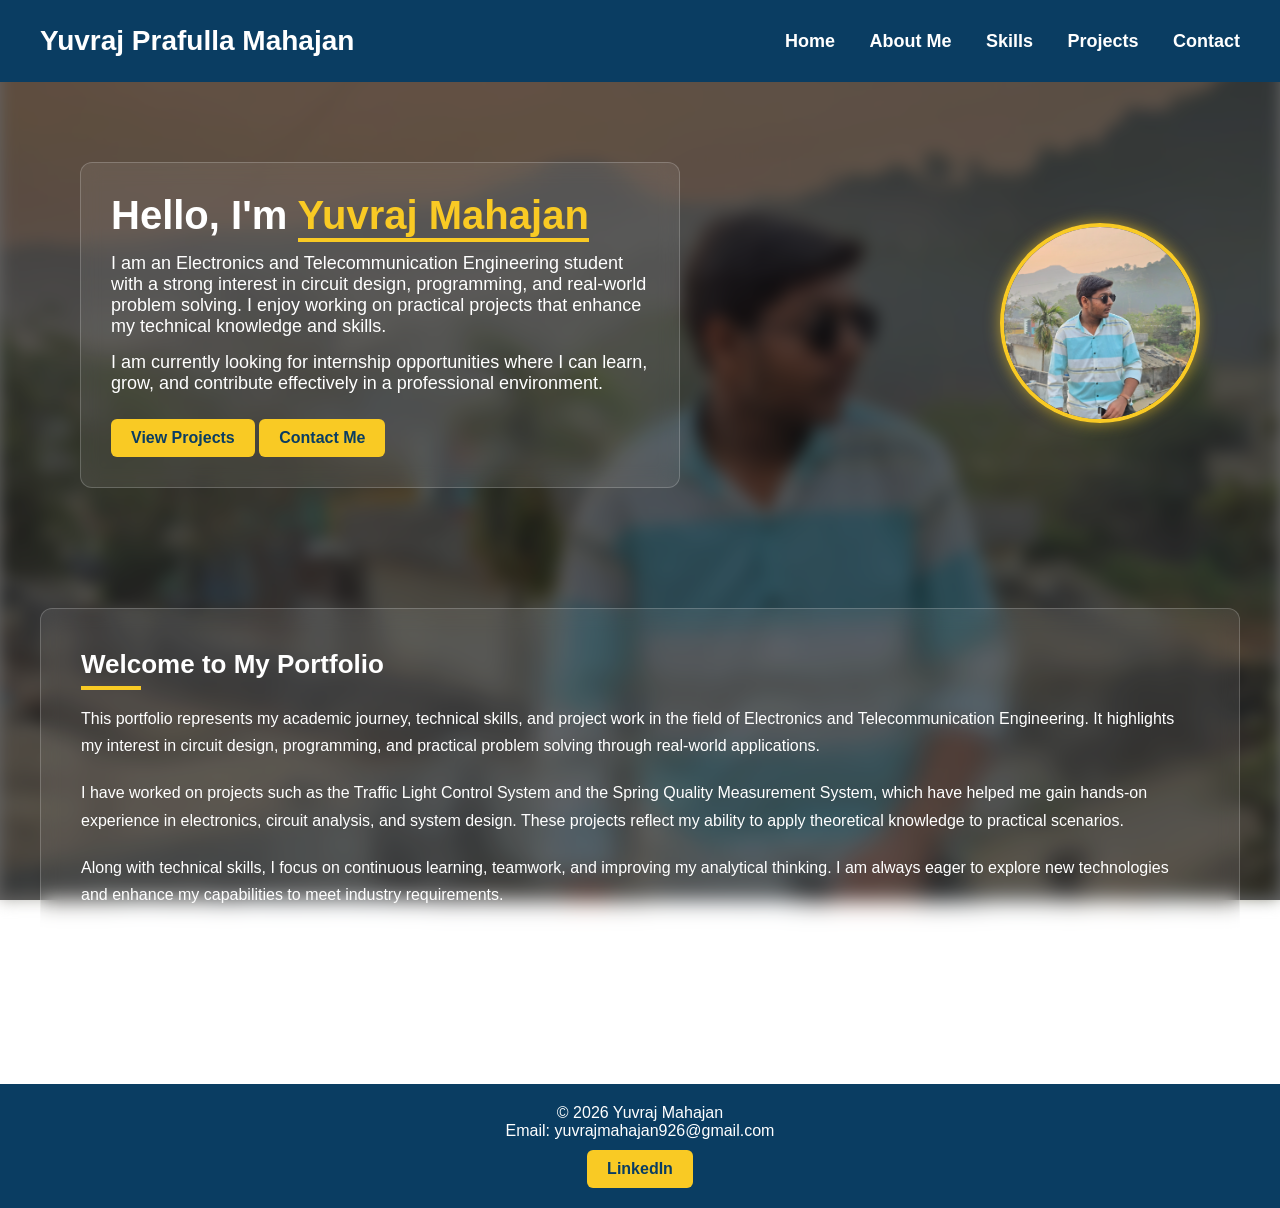
<file: index.html>
<!DOCTYPE html>
<html>
<head>
    <title>Home</title>
    <link rel="stylesheet" href="style.css">
</head>
<body>

<header>
    <h2>Yuvraj Prafulla Mahajan</h2>
    <nav>
        <a href="index.html">Home</a>
        <a href="about.html">About Me</a>
        <a href="skills.html">Skills</a>
        <a href="projects.html">Projects</a>
        <a href="contact.html">Contact</a>
    </nav>
</header>

<!-- Home Section -->
<section class="home">

    <!-- Left Content -->
    <div>
    <h1>Hello, I'm <span class="highlight-name">Yuvraj Mahajan</span></h1>
        <p>
            I am an Electronics and Telecommunication Engineering student with a strong interest 
            in circuit design, programming, and real-world problem solving. I enjoy working on 
            practical projects that enhance my technical knowledge and skills.
        </p>

        <p>
            I am currently looking for internship opportunities where I can learn, grow, and 
            contribute effectively in a professional environment.
        </p>

        <!-- Buttons -->
        <a href="projects.html" class="btn">View Projects</a>
        <a href="contact.html" class="btn">Contact Me</a>
    </div>

    <!-- Right Image -->
    <div class="home-img">
        <img src="yuvraj.png" alt="Yuvraj Mahajan">
    </div>

</section>

<!-- Welcome Section -->
<section class="content">

    <h2>Welcome to My Portfolio</h2>

    <p>
        This portfolio represents my academic journey, technical skills, and project work in the field of Electronics and Telecommunication Engineering. 
        It highlights my interest in circuit design, programming, and practical problem solving through real-world applications.
    </p>

    <p>
        I have worked on projects such as the Traffic Light Control System and the Spring Quality Measurement System, which have helped me gain 
        hands-on experience in electronics, circuit analysis, and system design. These projects reflect my ability to apply theoretical knowledge 
        to practical scenarios.
    </p>

    <p>
        Along with technical skills, I focus on continuous learning, teamwork, and improving my analytical thinking. I am always eager to explore 
        new technologies and enhance my capabilities to meet industry requirements.
    </p>

    <p>
        This portfolio gives an overview of my skills, projects, and achievements. I am currently seeking opportunities where I can contribute, 
        learn, and grow as an engineering professional.
    </p>

</section>

<footer>
    <p>© 2026 Yuvraj Mahajan</p>
    <p>Email: yuvrajmahajan926@gmail.com</p>
    <p>
        <a href="https://www.linkedin.com/in/yuvraj-mahajan-45b6193b5" target="_blank" class="btn">LinkedIn</a>
    </p>
</footer>

</body>
</html>
</file>
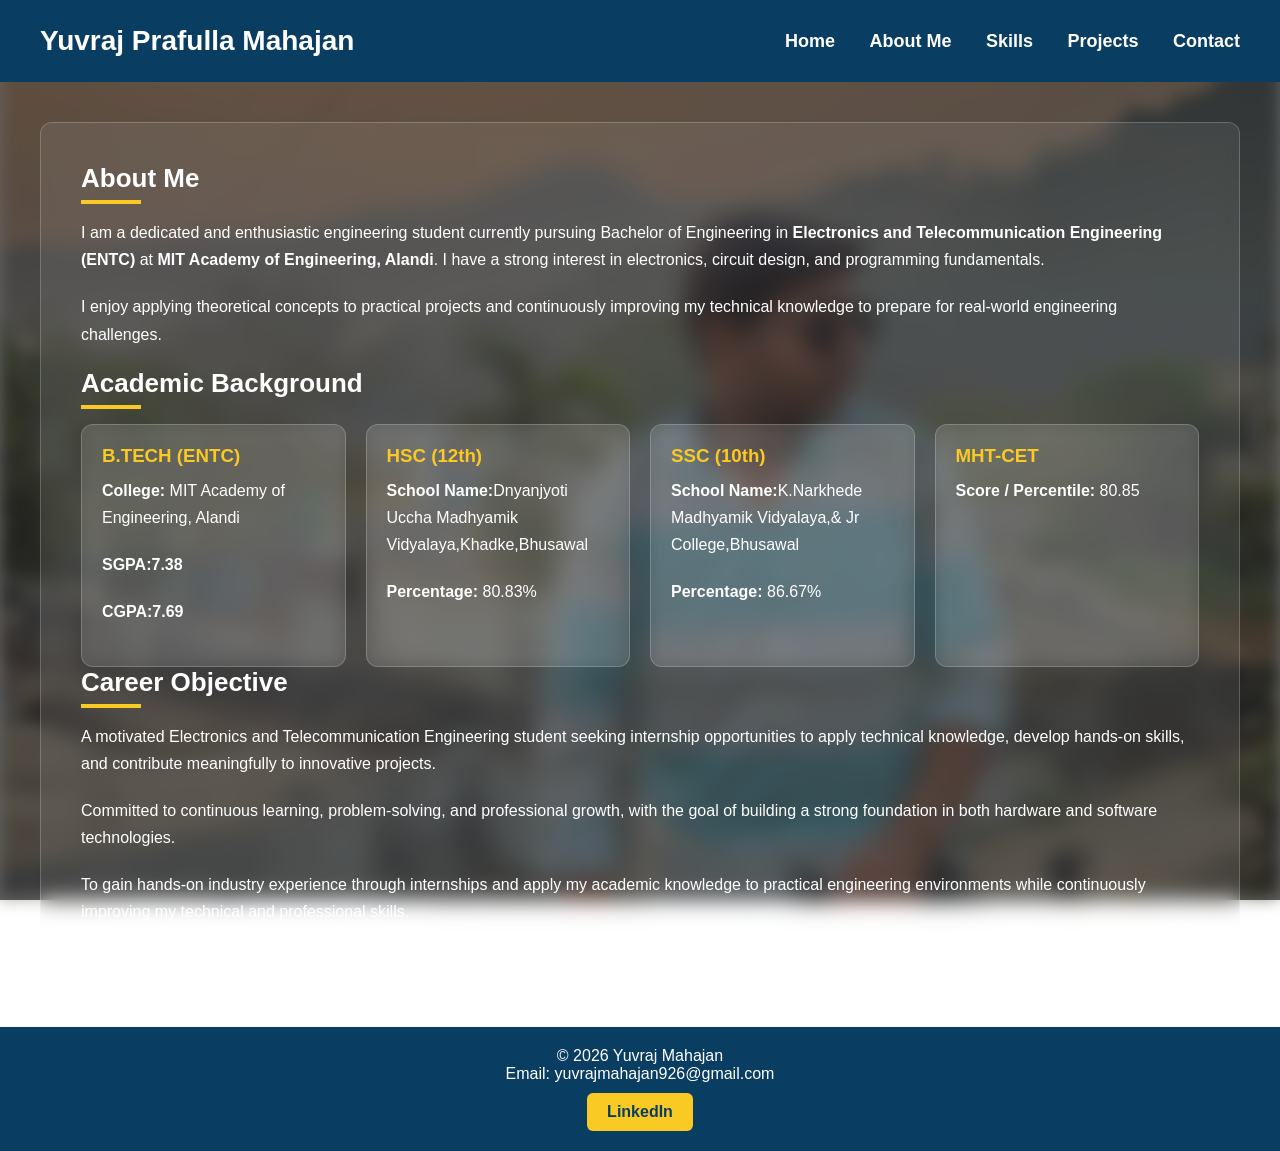
<file: about.html>
<!DOCTYPE html>
<html>
<head>
    <title>About Me</title>
    <link rel="stylesheet" href="style.css">
</head>
<body>

<header>
    <h2>Yuvraj Prafulla Mahajan</h2>
    <nav>
        <a href="index.html">Home</a>
        <a href="about.html">About Me</a>
        <a href="skills.html">Skills</a>
        <a href="projects.html">Projects</a>
        <a href="contact.html">Contact</a>
    </nav>
</header>

<section class="content">
    <h2>About Me</h2>
    <p>
        I am a dedicated and enthusiastic engineering student currently pursuing 
Bachelor of Engineering in <strong>Electronics and Telecommunication Engineering (ENTC)</strong> 
at <strong>MIT Academy of Engineering, Alandi</strong>. 
I have a strong interest in electronics, circuit design, and programming fundamentals.
    </p>
    <p>
I enjoy applying theoretical concepts to practical projects and continuously 
improving my technical knowledge to prepare for real-world engineering challenges.
</p>

<h2>Academic Background</h2>

<div class="card-container">

    <div class="card">
        <h3>B.TECH (ENTC)</h3>
        <p><strong>College:</strong> MIT Academy of Engineering, Alandi</p>
        <p><strong>SGPA:7.38</strong> </p>
        <p><strong>CGPA:7.69</strong> </p>
    </div>

    <div class="card">
        <h3>HSC (12th)</h3>
                <p><strong>School Name:</strong>Dnyanjyoti Uccha Madhyamik Vidyalaya,Khadke,Bhusawal</p>
        <p><strong>Percentage:</strong> 80.83%</p>
    </div>

    <div class="card">
        <h3>SSC (10th)</h3>
        <p><strong>School Name:</strong>K.Narkhede Madhyamik Vidyalaya,& Jr College,Bhusawal</p>
        <p><strong>Percentage:</strong> 86.67%</p>
    </div>

    <div class="card">
        <h3>MHT-CET</h3>
        <p><strong>Score / Percentile:</strong> 80.85</p>
    </div>

</div>
    <h2>Career Objective</h2>

<p>
A motivated Electronics and Telecommunication Engineering student 
seeking internship opportunities to apply technical knowledge, 
develop hands-on skills, and contribute meaningfully to innovative projects.
</p>

<p>
Committed to continuous learning, problem-solving, and professional growth,
with the goal of building a strong foundation in both hardware and 
software technologies.
</p>

<p>
To gain hands-on industry experience through internships and apply my
academic knowledge to practical engineering environments while continuously
improving my technical and professional skills.
</p>
</section>

<footer>
    <p>© 2026 Yuvraj Mahajan</p>
    <p>Email: yuvrajmahajan926@gmail.com</p>
    <p>
        <a href="https://www.linkedin.com/in/yuvraj-mahajan-45b6193b5" target="_blank" class="btn">LinkedIn</a>
    </p>
</footer>

</body>
</html>
</file>
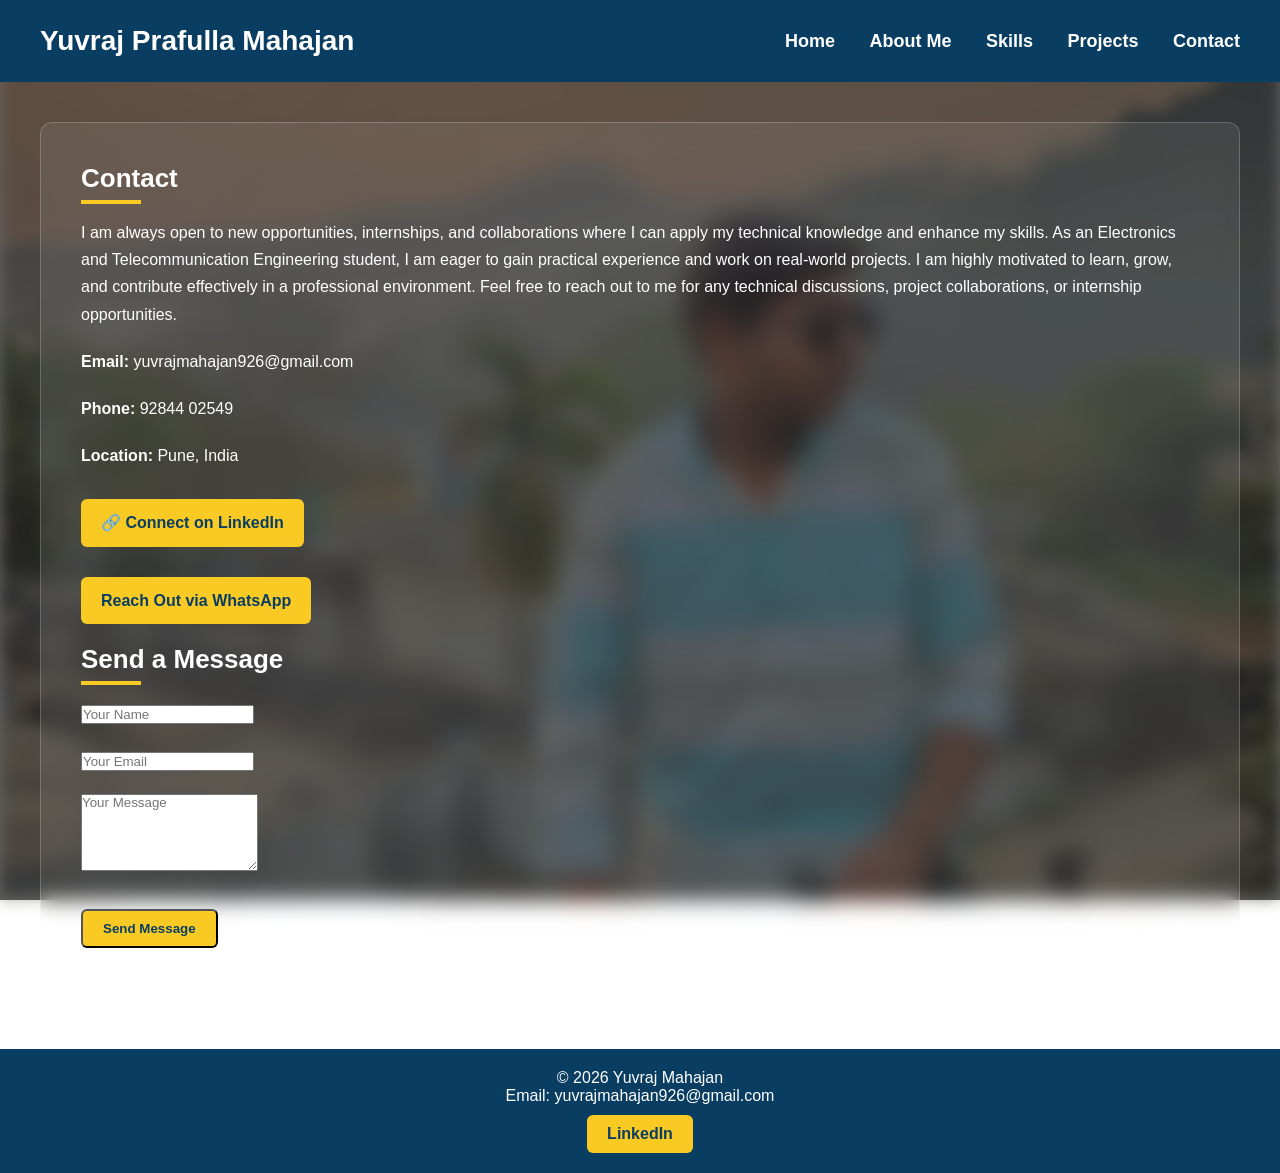
<file: contact.html>
<!DOCTYPE html>
<html>
<head>
    <title>Contact</title>
    <link rel="stylesheet" href="style.css">
</head>
<body>

<header>
    <h2>Yuvraj Prafulla Mahajan</h2>
    <nav>
        <a href="index.html">Home</a>
        <a href="about.html">About Me</a>
        <a href="skills.html">Skills</a>
        <a href="projects.html">Projects</a>
        <a href="contact.html">Contact</a>
    </nav>
</header>

<section class="content">
    <h2>Contact</h2>

    <!-- Intro -->
    <p>
        I am always open to new opportunities, internships, and collaborations where I can apply my technical knowledge and enhance my skills. 
        As an Electronics and Telecommunication Engineering student, I am eager to gain practical experience and work on real-world projects. 
        I am highly motivated to learn, grow, and contribute effectively in a professional environment. 
        Feel free to reach out to me for any technical discussions, project collaborations, or internship opportunities.
    </p>

    <!-- Contact Details -->
    <p><b>Email:</b> yuvrajmahajan926@gmail.com</p>
    <p><b>Phone:</b> 92844 02549</p>
    <p><b>Location:</b> Pune, India</p>

    <!-- LinkedIn Button -->
    <p>
        <a href="https://www.linkedin.com/in/yuvraj-mahajan-45b6193b5" target="_blank" class="btn">
            🔗 Connect on LinkedIn
        </a>
    </p>
    <!--WhatsApp button-->
    <p>
        <a href="https://wa.me/919284402549" target="_blank" class="btn">
    Reach Out via WhatsApp</a>
    </p>
    <!-- Contact Form -->
    <h2>Send a Message</h2>

    <form>
        <p><input type="text" placeholder="Your Name" required></p>
        <p><input type="email" placeholder="Your Email" required></p>
        <p><textarea rows="5" placeholder="Your Message"></textarea></p>
        <p><button type="submit" class="btn">Send Message</button></p>
    </form>

</section>

<footer>
    <p>© 2026 Yuvraj Mahajan</p>
    <p>Email: yuvrajmahajan926@gmail.com</p>
    <p>
        <a href="https://www.linkedin.com/in/yuvraj-mahajan-45b6193b5" target="_blank" class="btn">LinkedIn</a>
    </p>
</footer>

</body>
</html>
</file>
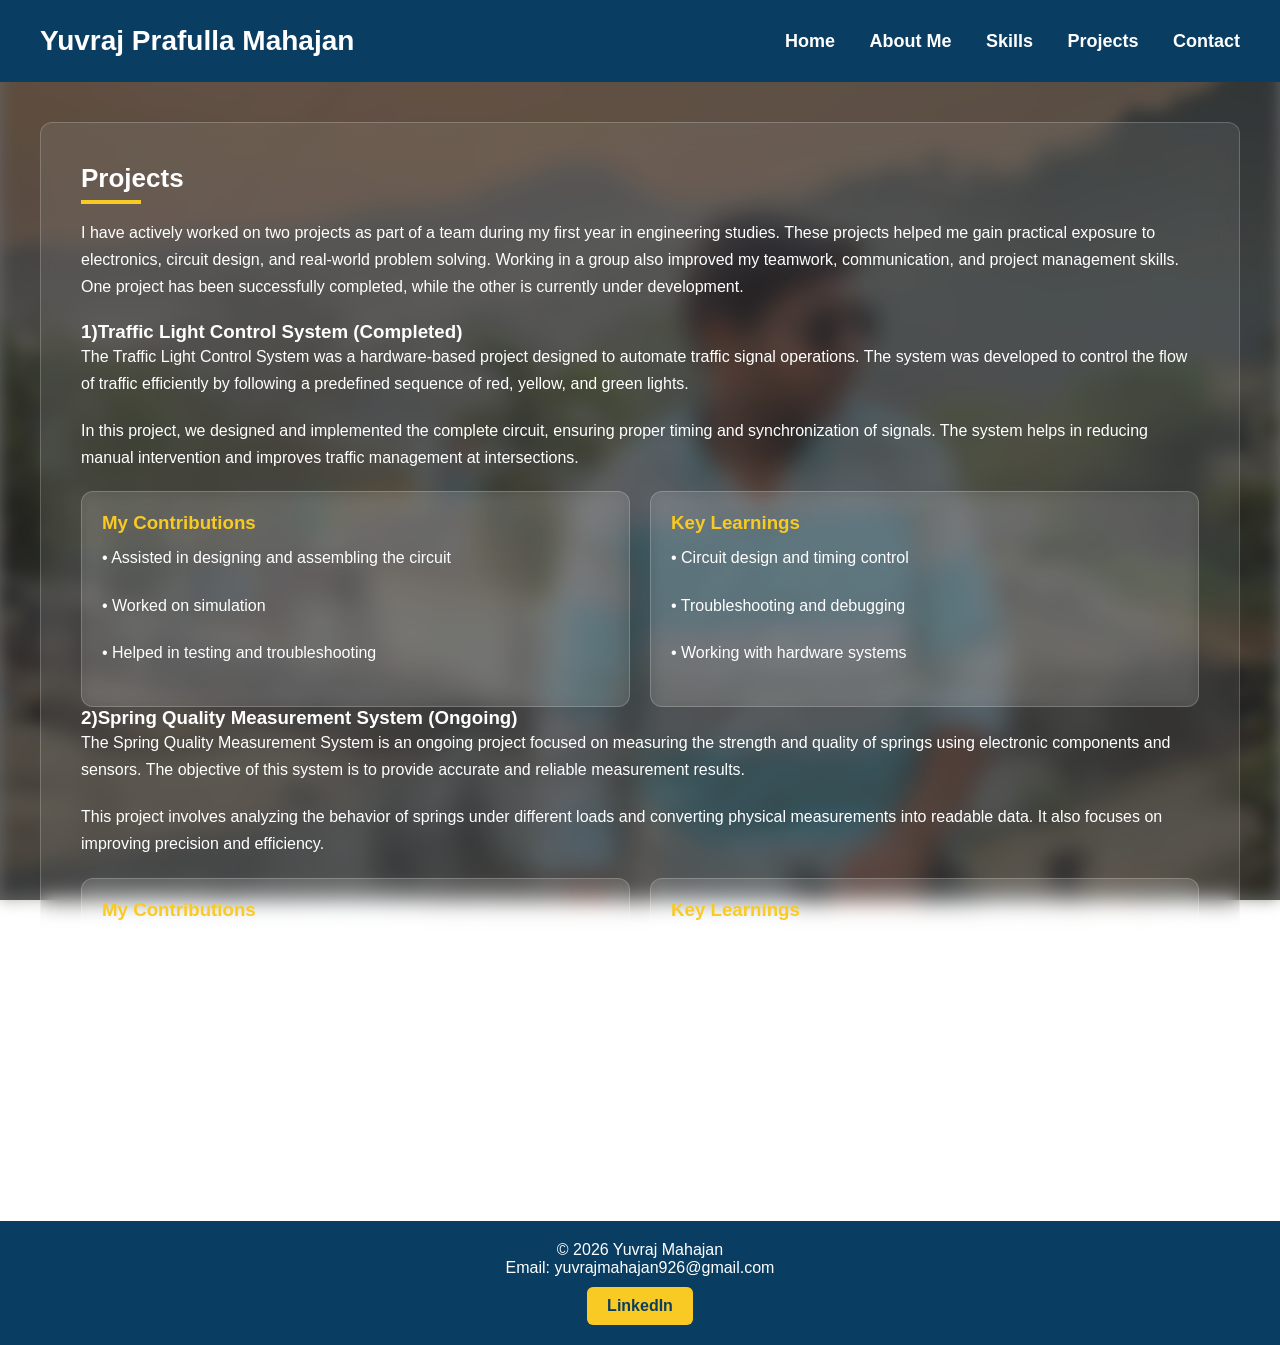
<file: projects.html>
<!DOCTYPE html>
<html>
<head>
    <title>Projects</title>
    <link rel="stylesheet" href="style.css">
</head>
<body>

<header>
    <h2>Yuvraj Prafulla Mahajan</h2>
    <nav>
        <a href="index.html">Home</a>
        <a href="about.html">About Me</a>
        <a href="skills.html">Skills</a>
        <a href="projects.html">Projects</a>
        <a href="contact.html">Contact</a>
    </nav>
</header>

<section class="content">
    <h2>Projects</h2>

    <p class="section-text">
        I have actively worked on two projects as part of a team during my first year in engineering studies. These projects helped me gain practical exposure to electronics, circuit design, and real-world problem solving. Working in a group also improved my teamwork, communication, and project management skills. One project has been successfully completed, while the other is currently under development.
    </p>

    <!-- Project 1 -->
    <h3>1)Traffic Light Control System (Completed)</h3>

    <p class="section-text">
        The Traffic Light Control System was a hardware-based project designed to automate traffic signal operations. The system was developed to control the flow of traffic efficiently by following a predefined sequence of red, yellow, and green lights.
    </p>

    <p class="section-text">
        In this project, we designed and implemented the complete circuit, ensuring proper timing and synchronization of signals. The system helps in reducing manual intervention and improves traffic management at intersections.
    </p>

    <!-- Cards -->
    <div class="card-container">

        <div class="card">
            <h3>My Contributions</h3>
            <p>• Assisted in designing and assembling the circuit</p>
            <p>• Worked on simulation</p>
            <p>• Helped in testing and troubleshooting</p>
        </div>

        <div class="card">
            <h3>Key Learnings</h3>
            <p>• Circuit design and timing control</p>
            <p>• Troubleshooting and debugging</p>
            <p>• Working with hardware systems</p>
        </div>

    </div>

    <!-- Project 2 -->
    <h3>2)Spring Quality Measurement System (Ongoing)</h3>

    <p class="section-text">
        The Spring Quality Measurement System is an ongoing project focused on measuring the strength and quality of springs using electronic components and sensors. The objective of this system is to provide accurate and reliable measurement results.
    </p>

    <p class="section-text">
        This project involves analyzing the behavior of springs under different loads and converting physical measurements into readable data. It also focuses on improving precision and efficiency.
    </p>

    <!-- Cards -->
    <div class="card-container">

        <div class="card">
            <h3>My Contributions</h3>
            <p>• Involved in system design and planning</p>
            <p>• Working on circuit connections</p>
            <p>• Assisting in testing and improving accuracy</p>
        </div>

        <div class="card">
            <h3>Key Learnings</h3>
            <p>• Sensors and measurement systems</p>
            <p>• Analytical and problem-solving skills</p>
            <p>• Real-time system development</p>
        </div>

    </div>

    <p><b>Status:</b> 1 Completed | 1 Ongoing</p>

</section>

<footer>
    <p>© 2026 Yuvraj Mahajan</p>
    <p>Email: yuvrajmahajan926@gmail.com</p>
    <p>
        <a href="https://www.linkedin.com/in/yuvraj-mahajan-45b6193b5" target="_blank" class="btn">LinkedIn</a>
    </p>
</footer>

</body>
</html>
</file>
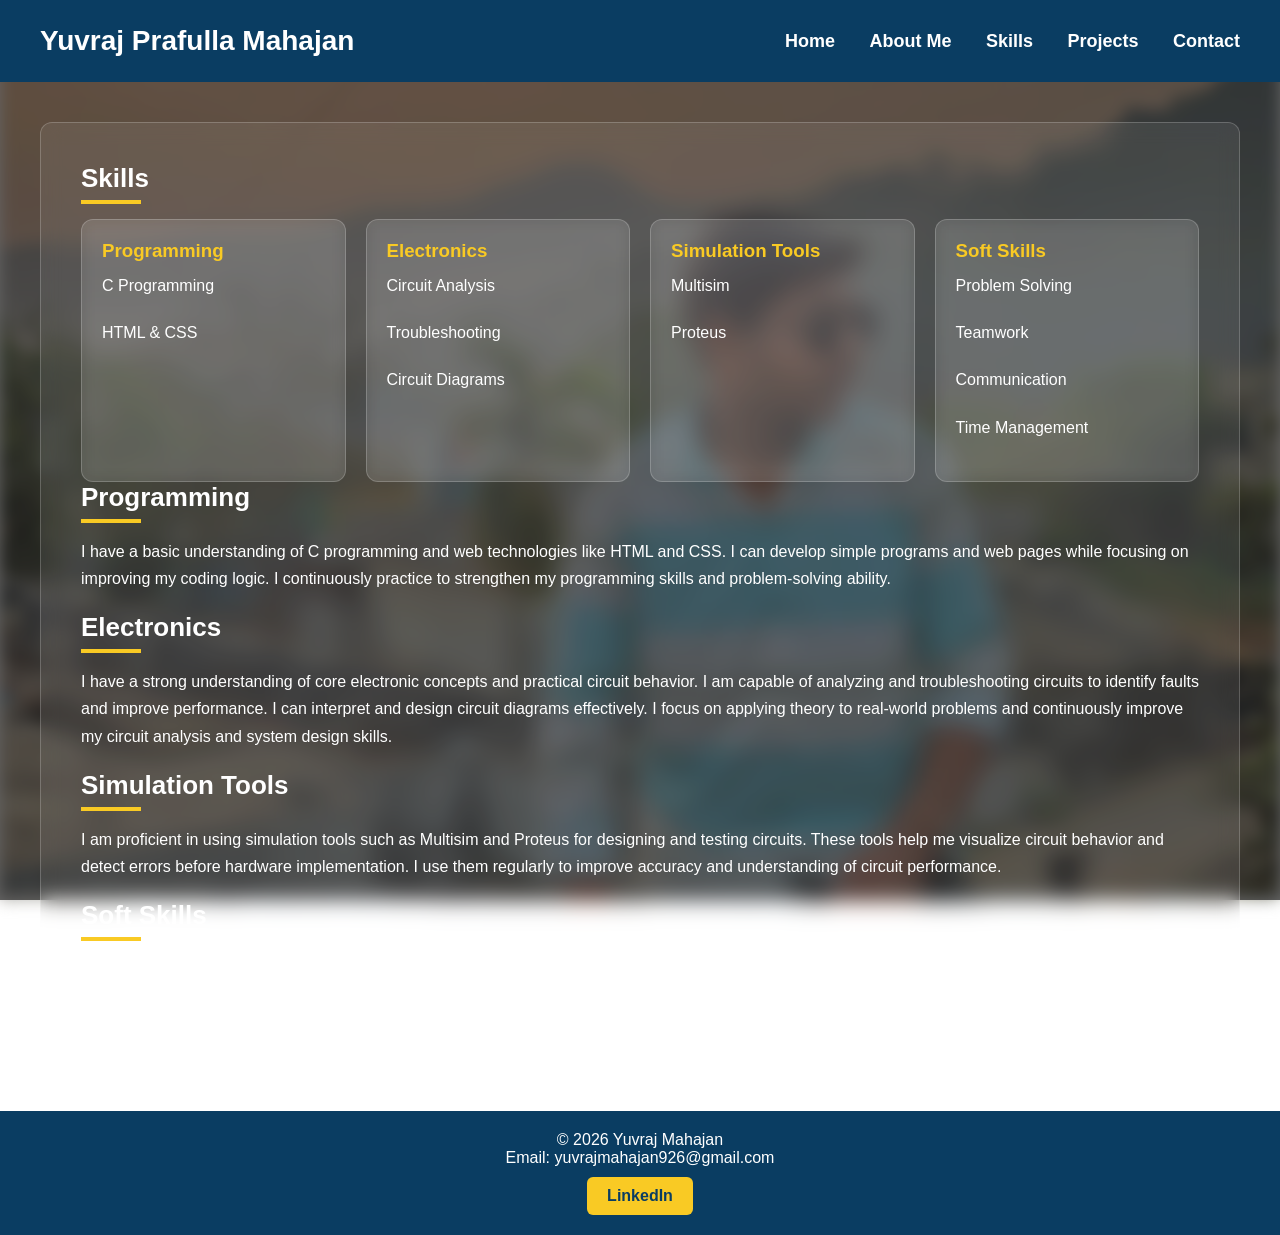
<file: skills.html>
<!DOCTYPE html>
<html>
<head>
    <title>Skills</title>
    <link rel="stylesheet" href="style.css">
</head>
<body>

<header>
    <h2>Yuvraj Prafulla Mahajan</h2>
    <nav>
        <a href="index.html">Home</a>
        <a href="about.html">About Me</a>
        <a href="skills.html">Skills</a>
        <a href="projects.html">Projects</a>
        <a href="contact.html">Contact</a>
    </nav>
</header>

<section class="content">

    <h2>Skills</h2>

    <!-- 🔹 Cards (Short Skills Only) -->
    <div class="card-container">

        <div class="card">
            <h3>Programming</h3>
            <p>C Programming</p>
            <p>HTML & CSS</p>
        </div>

        <div class="card">
            <h3>Electronics</h3>
            <p>Circuit Analysis</p>
            <p>Troubleshooting</p>
            <p>Circuit Diagrams</p>
        </div>

        <div class="card">
            <h3>Simulation Tools</h3>
            <p>Multisim</p>
            <p>Proteus</p>
        </div>

        <div class="card">
            <h3>Soft Skills</h3>
            <p>Problem Solving</p>
            <p>Teamwork</p>
            <p>Communication</p>
            <p>Time Management</p>
        </div>

    </div>

    <!-- 🔹 Detailed Sections -->

    <h2>Programming</h2>
    <p>
        I have a basic understanding of C programming and web technologies like HTML and CSS. 
        I can develop simple programs and web pages while focusing on improving my coding logic. 
        I continuously practice to strengthen my programming skills and problem-solving ability.
    </p>

    <h2>Electronics</h2>
    <p>
        I have a strong understanding of core electronic concepts and practical circuit behavior. 
        I am capable of analyzing and troubleshooting circuits to identify faults and improve performance. 
        I can interpret and design circuit diagrams effectively. I focus on applying theory to real-world problems 
        and continuously improve my circuit analysis and system design skills.
    </p>

    <h2>Simulation Tools</h2>
    <p>
        I am proficient in using simulation tools such as Multisim and Proteus for designing and testing circuits. 
        These tools help me visualize circuit behavior and detect errors before hardware implementation. 
        I use them regularly to improve accuracy and understanding of circuit performance.
    </p>

    <h2>Soft Skills</h2>
    <p>
        I possess strong analytical thinking and problem-solving abilities along with effective communication skills. 
        I work well in team environments and adapt quickly to new challenges. 
        I am a quick learner with good time management and a positive attitude towards learning.
    </p>

</section>

<footer>
    <p>© 2026 Yuvraj Mahajan</p>
    <p>Email: yuvrajmahajan926@gmail.com</p>
    <p>
        <a href="https://www.linkedin.com/in/yuvraj-mahajan-45b6193b5" target="_blank" class="btn">LinkedIn</a>
    </p>
</footer>

</body>
</html>
</file>
<file: style.css>
/* Reset */
*{
    margin:0;
    padding:0;
    box-sizing:border-box;
    font-family: Arial, sans-serif;
}

/* ===== BLURRED BACKGROUND ===== */
body::before{
    content:"";
    position:fixed;
    top:0;
    left:0;
    width:100%;
    height:100%;
    background:url("profile.jpg") no-repeat center center/cover;
    filter:blur(8px);
    z-index:-2;
}

body::after{
    content:"";
    position:fixed;
    top:0;
    left:0;
    width:100%;
    height:100%;
    background:rgba(0,0,0,0.6);
    z-index:-1;
}

/* Body */
body{
    color:white;
}

/* ===== HEADER ===== */
header{
    background:#0a3d62;
    color:white;
    display:flex;
    justify-content:space-between;
    align-items:center;
    padding:25px 40px;
}

header h2{
    font-size:28px;
}

nav a{
    color:white;
    text-decoration:none;
    margin-left:30px;
    font-weight:bold;
    font-size:18px;
}

nav a:hover{
    color:#f9ca24;
}

/* ===== HOME ===== */
.home{
    display:flex;
    justify-content:space-between;
    align-items:center;
    padding:80px;
}

.home div:first-child{
    background:rgba(255,255,255,0.08);
    backdrop-filter:blur(10px);
    padding:30px;
    border-radius:12px;
    border:1px solid rgba(255,255,255,0.2);
    max-width:600px;
}

.home h1{
    font-size:40px;
    margin-bottom:15px;
}

.home p{
    font-size:18px;
    margin-bottom:15px;
}

/* Name underline */
.highlight-name{
    position:relative;
    color:#f9ca24;
}

.highlight-name::after{
    content:"";
    position:absolute;
    left:0;
    bottom:-5px;
    width:100%;
    height:4px;
    background:#f9ca24;
}

/* Profile Image */
.home-img img{
    width:200px;
    height:200px;
    border-radius:50%;
    object-fit:cover;
    border:4px solid #f9ca24;
    box-shadow:0 0 15px rgba(249,202,36,0.6);
}

/* ===== CONTENT ===== */
.content{
    background:rgba(255,255,255,0.08);
    backdrop-filter:blur(10px);
    margin:40px;
    padding:40px;
    border-radius:12px;
    border:1px solid rgba(255,255,255,0.2);
}

.content h2{
    font-size:26px;
    margin-bottom:15px;
    position:relative;
}

.content h2::after{
    content:"";
    display:block;
    width:60px;
    height:4px;
    background:#f9ca24;
    margin-top:6px;
}

.content p{
    line-height:1.7;
    margin-bottom:20px;
}

/* ===== CARDS ===== */
.card-container{
    display:flex;
    gap:20px;
    flex-wrap:wrap;
}

.card{
    background:rgba(255,255,255,0.1);
    backdrop-filter:blur(8px);
    padding:20px;
    border-radius:12px;
    flex:1 1 220px;
    border:1px solid rgba(255,255,255,0.2);
    transition:0.3s;
}

.card h3{
    color:#f9ca24;
    margin-bottom:10px;
}

.card:hover{
    transform:translateY(-5px);
}

/* ===== BUTTON ===== */
.btn{
    display:inline-block;
    background:#f9ca24;
    color:#0a3d62;
    padding:10px 20px;
    border-radius:6px;
    text-decoration:none;
    font-weight:bold;
    margin-top:10px;
}

.btn:hover{
    background:white;
}

/* ===== FOOTER ===== */
footer{
    background:#0a3d62;
    text-align:center;
    padding:20px;
    margin-top:40px;
}

/* ===== RESPONSIVE ===== */
@media (max-width:768px){
    .home{
        flex-direction:column;
        text-align:center;
    }

    .home-img{
        margin-top:20px;
    }

    header{
        flex-direction:column;
    }
}

/* ===== PRINT (PDF FIX) ===== */
@media print{

    body{
        -webkit-print-color-adjust: exact;
        print-color-adjust: exact;
    }

    /* KEEP background visible */
    body::before,
    body::after{
        display:block;
    }

    .content{
        background:rgba(255,255,255,0.1) !important;
        border:1px solid #000;
    }

    .card{
        background:#ffffff !important;
        color:#000 !important;
        border:1px solid #000;
    }

    *{
        backdrop-filter:none !important;
    }
}
</file>
